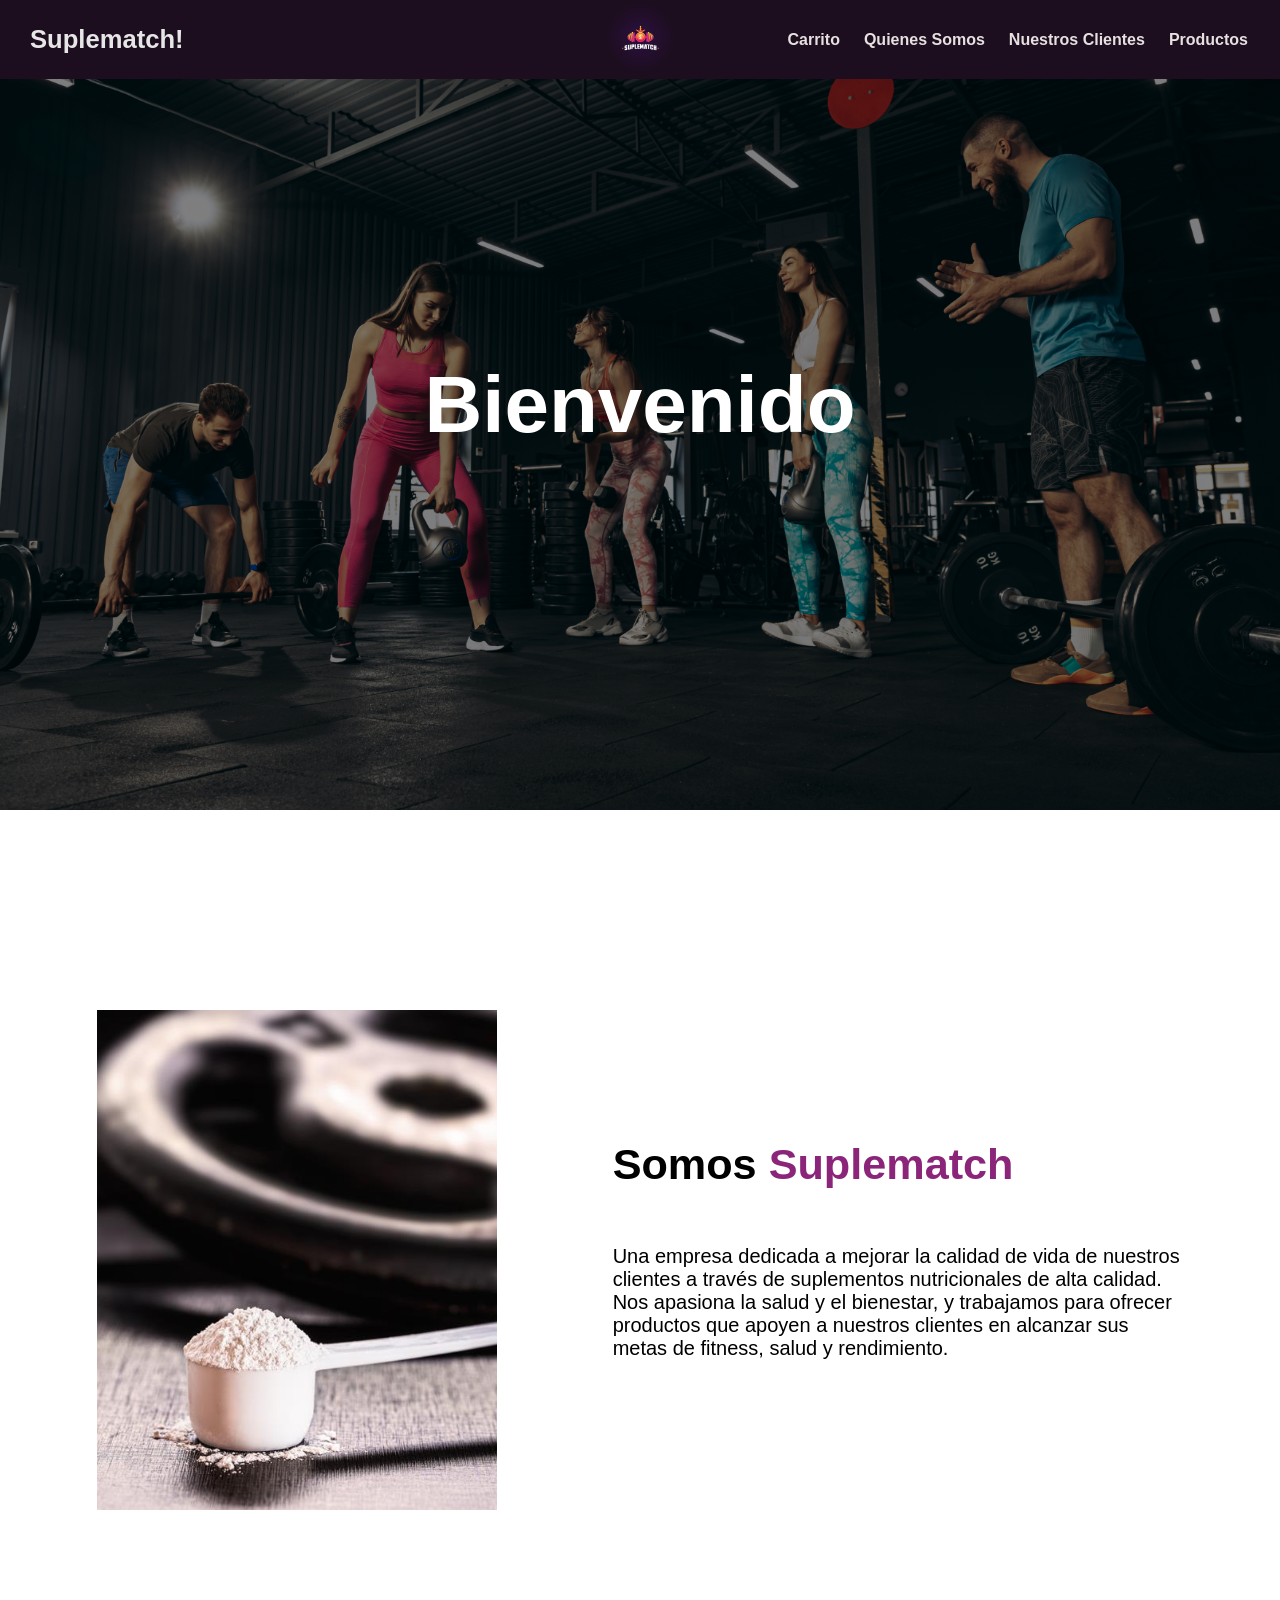
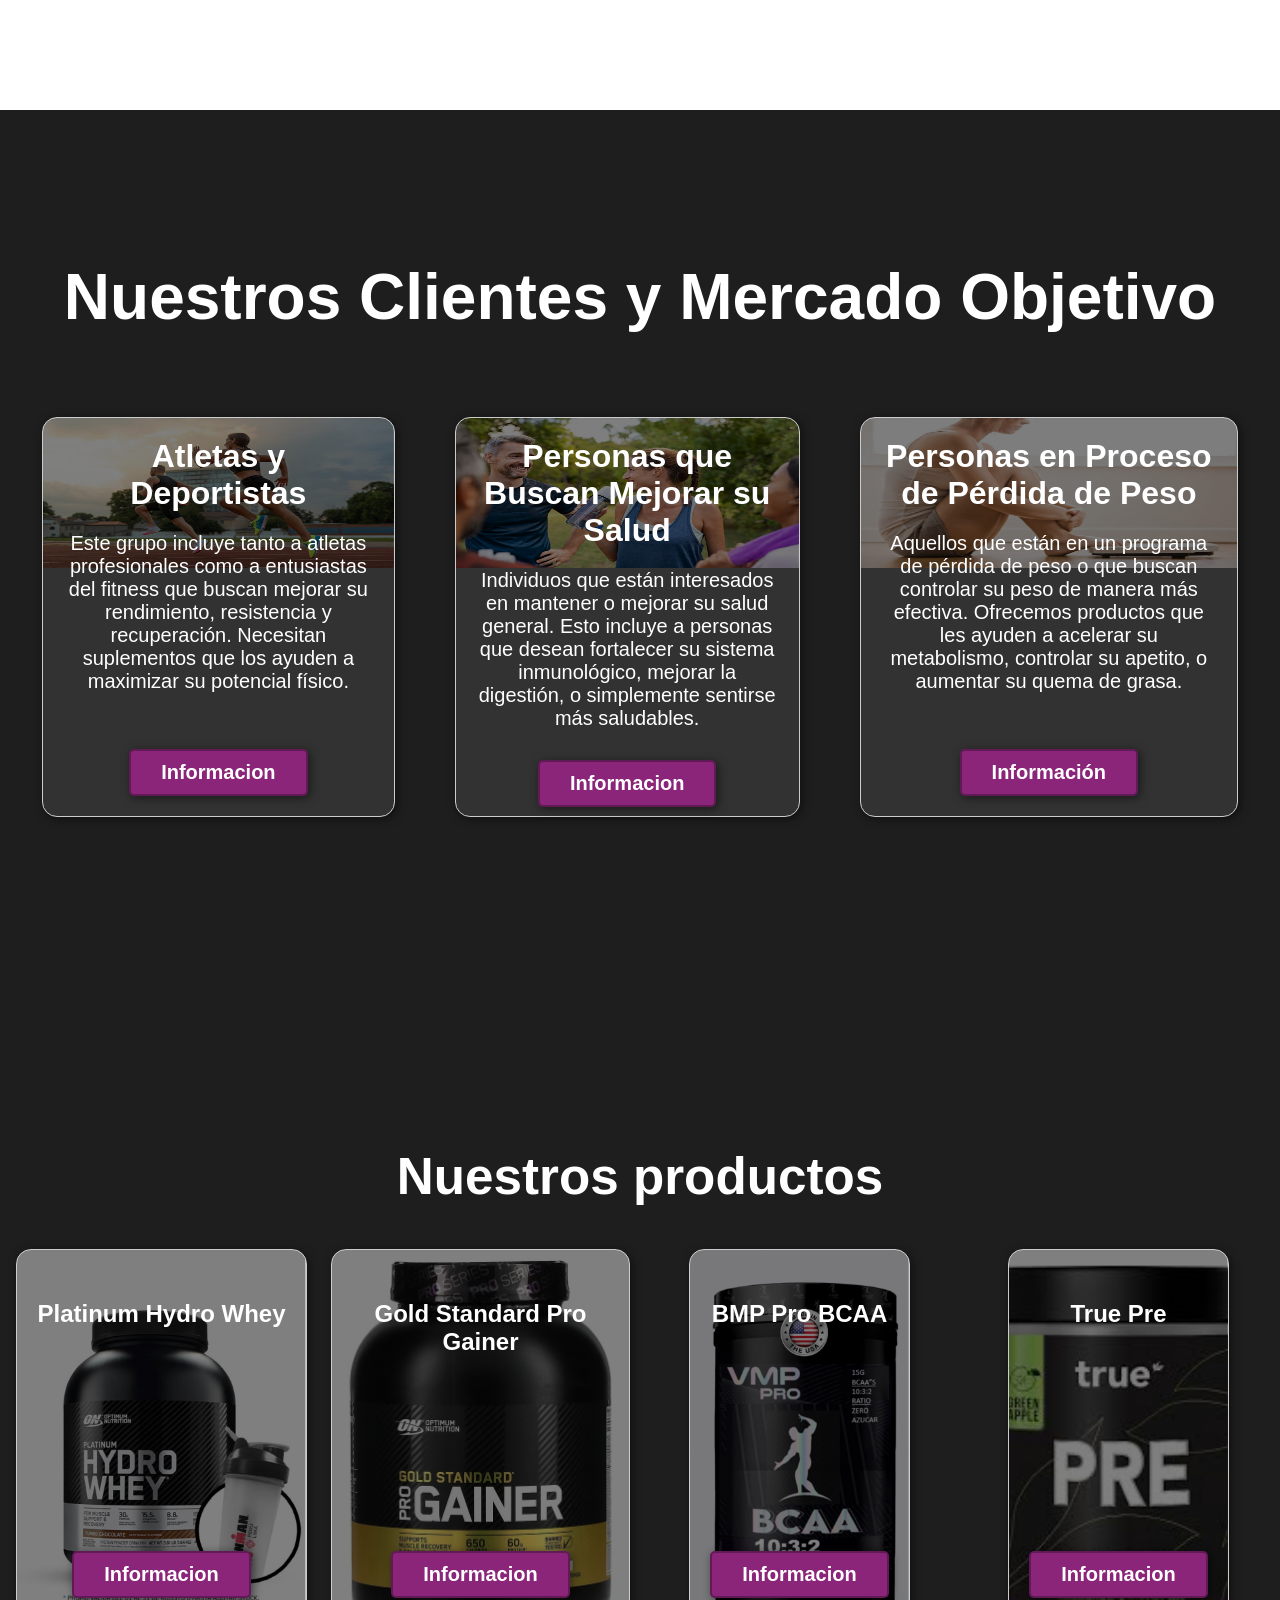
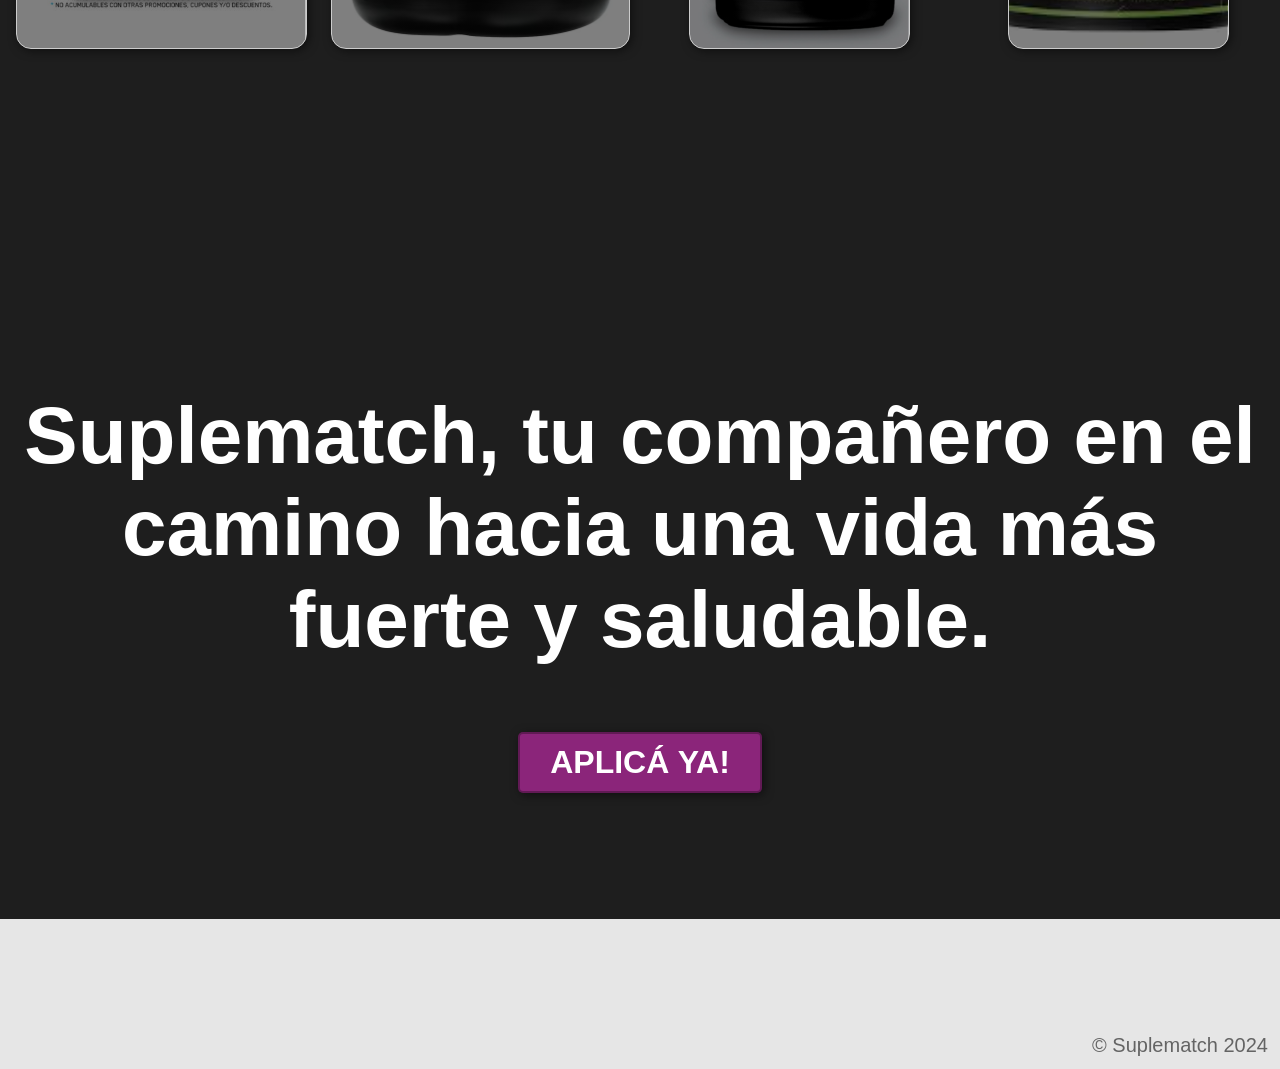
<file: index.html>
<!DOCTYPE html>
<html lang="en">
<head>
    <title>Suplematch</title>
    <link rel="stylesheet" href=/styles/index.css>
    
</head>
<body>
    <header>
        <div class="container">
            <p class="logo">Suplematch!</p>
            <nav>
                <a href="">Carrito</a>
                <a href="#somos-proya">Quienes Somos</a>
                <a href="#nuestros-programas">Nuestros Clientes</a>
                <a href="#nuestros-productos">Productos</a>
            </nav>
        </div>
    </header>

    <section id="hero">
        <h1>Bienvenido</h1> <!--Algo que poner de anuncio de portada-->
    </section>

    <section id="somos-proya">
        <div class="container">
            <div class="img-container"></div>
            <div class="texto">
                <h2>Somos <span class="color-acento">Suplematch</span></h2>
                <p>Una empresa dedicada a mejorar la calidad de vida de nuestros clientes a través de suplementos nutricionales de alta calidad. Nos apasiona la salud y el bienestar, y trabajamos para ofrecer productos que apoyen a nuestros clientes en alcanzar sus metas de fitness, salud y rendimiento.</p>
            </div>
        </div>
    </section>

    <section id="nuestros-programas">
        <div class="container">
            <h2>Nuestros Clientes y Mercado Objetivo</h2>
            <div class="programas">
                <div class="carta">
                    <h3>Atletas y Deportistas</h3>
                    <p>Este grupo incluye tanto a atletas profesionales como a entusiastas del fitness que buscan mejorar su rendimiento, resistencia y recuperación. Necesitan suplementos que los ayuden a maximizar su potencial físico.</p>
                    <button>Informacion</button>
                </div>
                <div class="carta">
                    <h3>Personas que Buscan Mejorar su Salud</h3>
                    <p>Individuos que están interesados en mantener o mejorar su salud general. Esto incluye a personas que desean fortalecer su sistema inmunológico, mejorar la digestión, o simplemente sentirse más saludables.</p>
                    <button>Informacion</button>
                </div>
                <div class="carta">
                    <h3>Personas en Proceso de Pérdida de Peso</h3>
                    <p>Aquellos que están en un programa de pérdida de peso o que buscan controlar su peso de manera más efectiva. Ofrecemos productos que les ayuden a acelerar su metabolismo, controlar su apetito, o aumentar su quema de grasa.</p>
                    <button>Información</button>
                </div>  
            </div>
        </div>
    </section>

    <section id="nuestros-productos">
        <div class="container">
            <h2>Nuestros productos</h2>
            <div class="programas">
                <div class="carta">
                    <h3>Platinum Hydro Whey</h3> <!--Usamos css con .carta-->
                    <button onclick="redirectToInfoProductoA()">Informacion</button> <!--Botón actualizado-->
                </div>
                <div class="carta">
                    <h3>Gold Standard Pro Gainer</h3>
                    <button onclick="redirectToInfoProductoB()">Informacion</button>
                </div>
                <div class="carta">
                    <h3>BMP Pro BCAA</h3>
                    <button onclick="redirectToInfoProductoC()">Informacion</button>
                </div>
                <div class="carta">
                    <h3>True Pre</h3>
                    <button onclick="redirectToInfoProductoD()">Informacion</button>
                </div>  
            </div>
        </div>
    </section>

    <section id="final">
        <h2>Suplematch, tu compañero en el camino hacia una vida más fuerte y saludable.</h2>
        <button>APLICÁ YA!</button>
    </section>

    <footer>
        <div class="container">
            <p>&copy; Suplematch 2024</p>
        </div>
    </footer>

    <script src="/scripts/Index.js"></script> <!--Referenciando archivo javascript-->
</body>
</html>
</file>
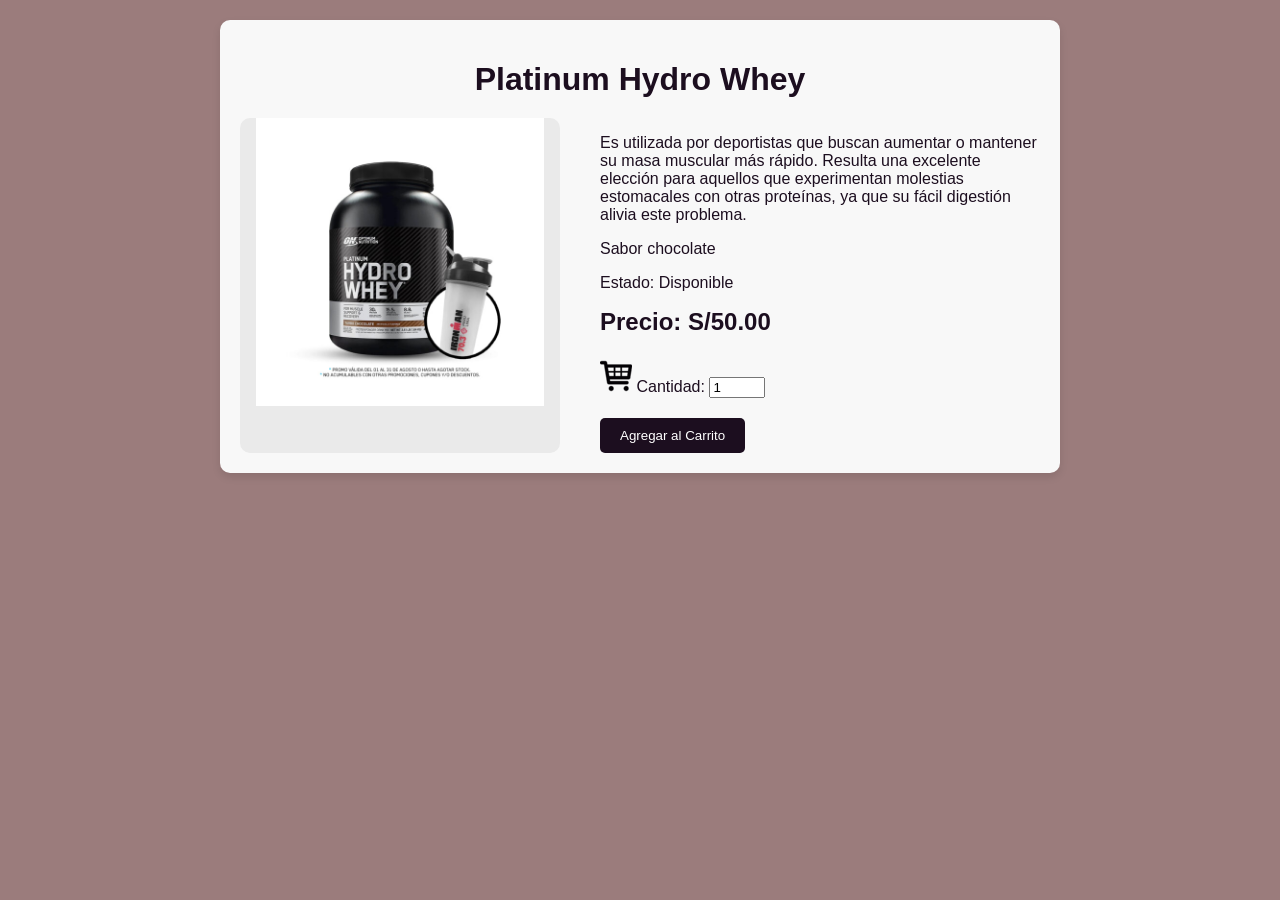
<file: InfoProductoA.html>
<!DOCTYPE html>
<html lang="en">
<head>
    <title>Información del Producto</title>
    <link rel="stylesheet" href=/styles/infoProductoA.css>
</head>
<body>
    <div class="container">
        <h1>Platinum Hydro Whey</h1>
        <div class="product-info">
            <div class="product-image">
                <img src=media/P1_Proteina_Hidrolizada_Hidrowhey.jpg alt="">
            </div>
            <div class="product-details">
                <p>Es utilizada por deportistas que buscan aumentar o mantener su masa muscular más rápido. Resulta una excelente elección para aquellos que experimentan molestias estomacales con otras proteínas, ya que su fácil digestión alivia este problema.</p>
                <p>Sabor chocolate</p>
                <p>Estado: Disponible</p>
                <p class="price">Precio: S/50.00 <!-- Cambia este precio si es necesario --></p>
                <div class="quantity">
                    <img src=media/shoppingcart32px.png alt="">
                    <label for="quantity">Cantidad:</label>
                    <input type="number" id="quantity" name="quantity"  min="1" max="100" value="1">
                </div>
                <button class="add-to-cart">Agregar al Carrito</button>
            </div>
        </div>
    </div>
</body>
</html>
</file>
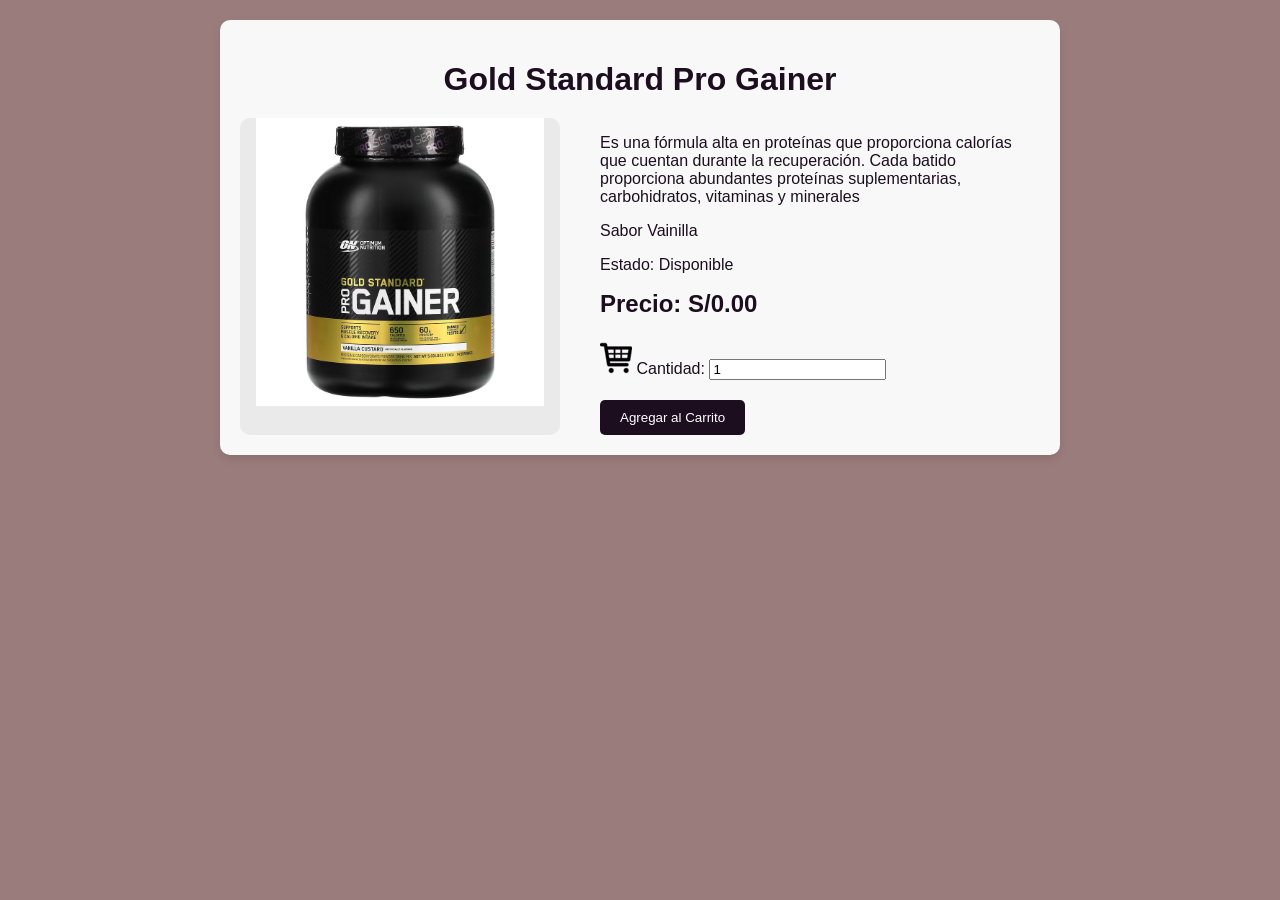
<file: infoProductoB.html>
<!DOCTYPE html>
<html lang="en">
<head>
    <title>Información del Producto</title>
    <link rel="stylesheet" href=/styles/infoProductoB.css>
</head>
<body>
    <div class="container">
        <h1>Gold Standard Pro Gainer</h1>
        <div class="product-info">
            <div class="product-image">
                <img src=media/P2_Gold_Standard_Gainer.jfif alt="">
            </div>
            <div class="product-details">
                <p>Es una fórmula alta en proteínas que proporciona calorías que cuentan durante la recuperación. Cada batido proporciona abundantes proteínas suplementarias, carbohidratos, vitaminas y minerales</p>
                <p>Sabor Vainilla</p>
                <p>Estado: Disponible</p>
                <p class="price">Precio: S/0.00 <!-- Cambia este precio si es necesario --></p>
                <div class="quantity">
                    <img src=media/shoppingcart32px.png alt="">
                    <label for="quantity">Cantidad:</label>
                    <input type="number" id="quantity" name="quantity" min="1" value="1">
                </div>
                <button class="add-to-cart">Agregar al Carrito</button>
            </div>
        </div>
    </div>
</body>
</html>
</file>
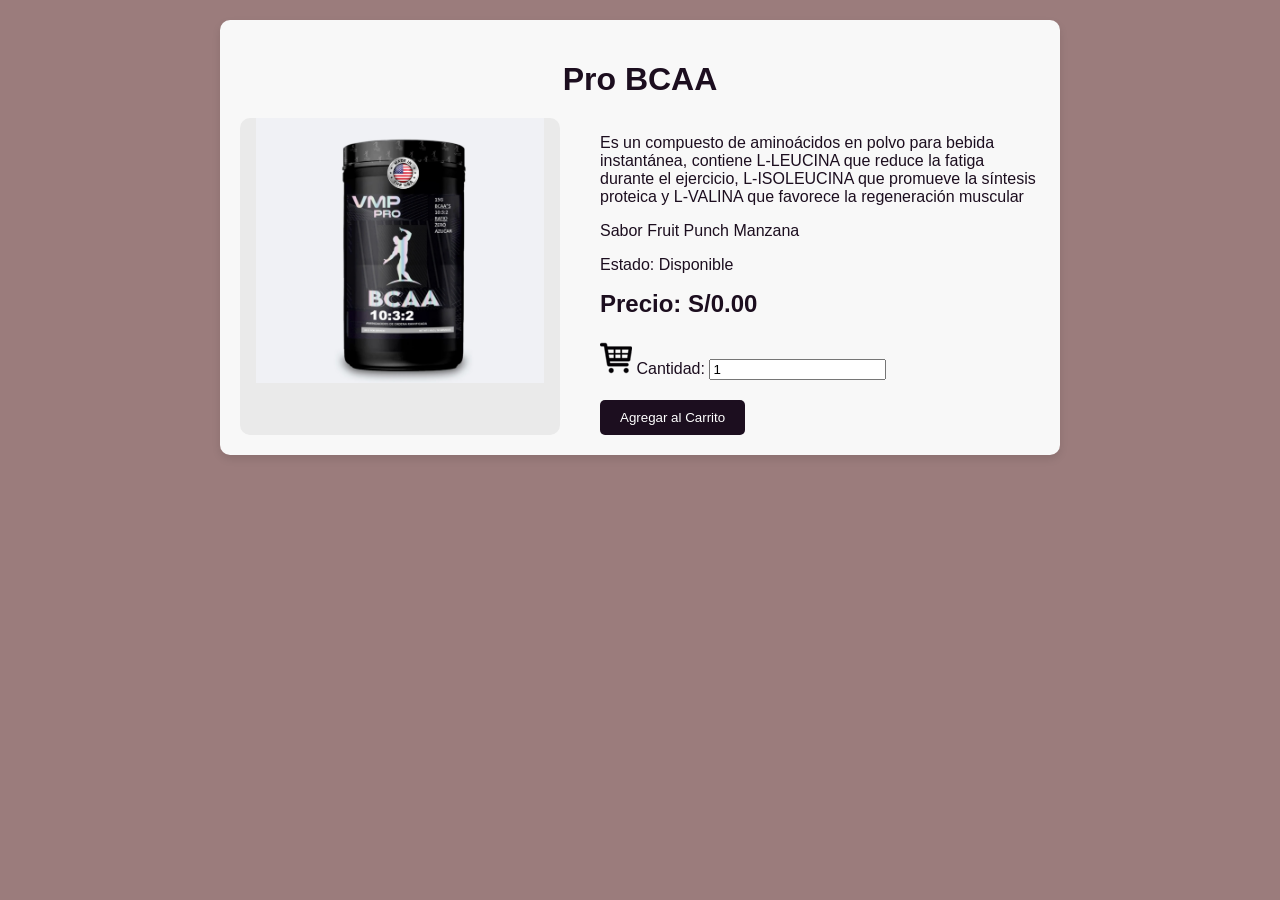
<file: infoProductoC.html>
<!DOCTYPE html>
<html lang="en">
<head>
    <title>Información del Producto</title>
    <link rel="stylesheet" href=/styles/infoProductoC.css>
</head>
<body>
    <div class="container">
        <h1>Pro BCAA</h1>
        <div class="product-info">
            <div class="product-image">
                <img src=media/P3_BCAA.jfif alt="">
            </div>
            <div class="product-details">
                <p>Es un compuesto de aminoácidos en polvo para bebida instantánea, contiene L-LEUCINA que reduce la fatiga durante el ejercicio, L-ISOLEUCINA que promueve la síntesis proteica y L-VALINA que favorece la regeneración muscular</p>
                <p>Sabor Fruit Punch Manzana</p>
                <p>Estado: Disponible</p>
                <p class="price">Precio: S/0.00 <!-- Cambia este precio si es necesario --></p>
                <div class="quantity">
                    <img src=media/shoppingcart32px.png alt="">
                    <label for="quantity">Cantidad:</label>
                    <input type="number" id="quantity" name="quantity" min="1" value="1">
                </div>
                <button class="add-to-cart">Agregar al Carrito</button>
            </div>
        </div>
    </div>
</body>
</html>
</file>
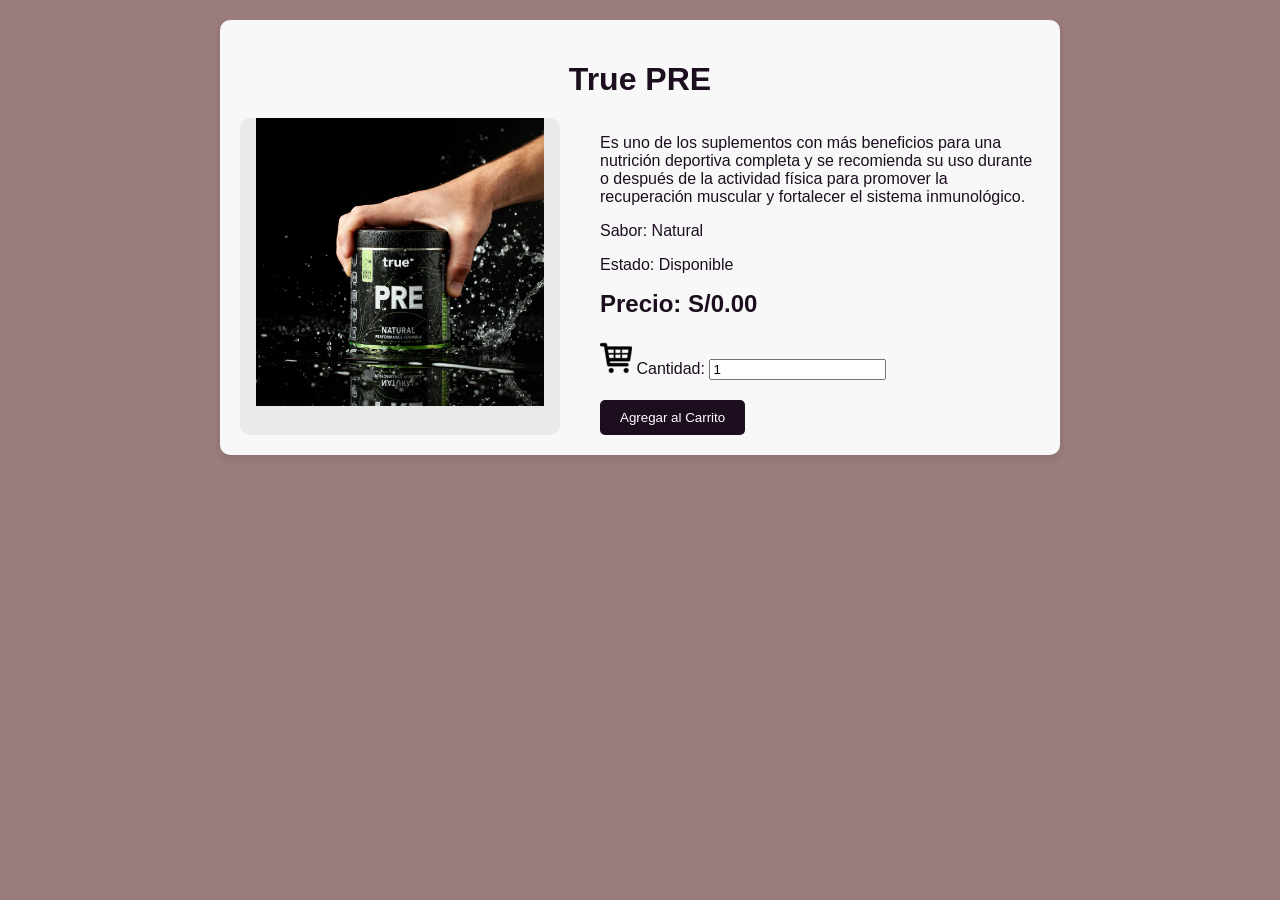
<file: infoProductoD.html>
<!DOCTYPE html>
<html lang="en">
<head>
    <title>Información del Producto</title>
    <link rel="stylesheet" href=/styles/infoProductoD.css>
</head>
<body>
    <div class="container">
        <h1>True PRE</h1>
        <div class="product-info">
            <div class="product-image">
                <img src=media/P4_2_True_pre.jfif alt="">
            </div>
            <div class="product-details">
                <p>Es uno de los suplementos con más beneficios para una nutrición deportiva completa y se recomienda su uso durante o después de la actividad física para promover la recuperación muscular y fortalecer el sistema inmunológico.</p>
                <p>Sabor: Natural</p>
                <p>Estado: Disponible</p>
                <p class="price">Precio: S/0.00 <!-- Cambia este precio si es necesario --></p>
                <div class="quantity">
                    <img src=media/shoppingcart32px.png alt="">
                    <label for="quantity">Cantidad:</label>
                    <input type="number" id="quantity" name="quantity" min="1" value="1">
                </div>
                <button class="add-to-cart">Agregar al Carrito</button>
            </div>
        </div>
    </div>
</body>
</html>
</file>
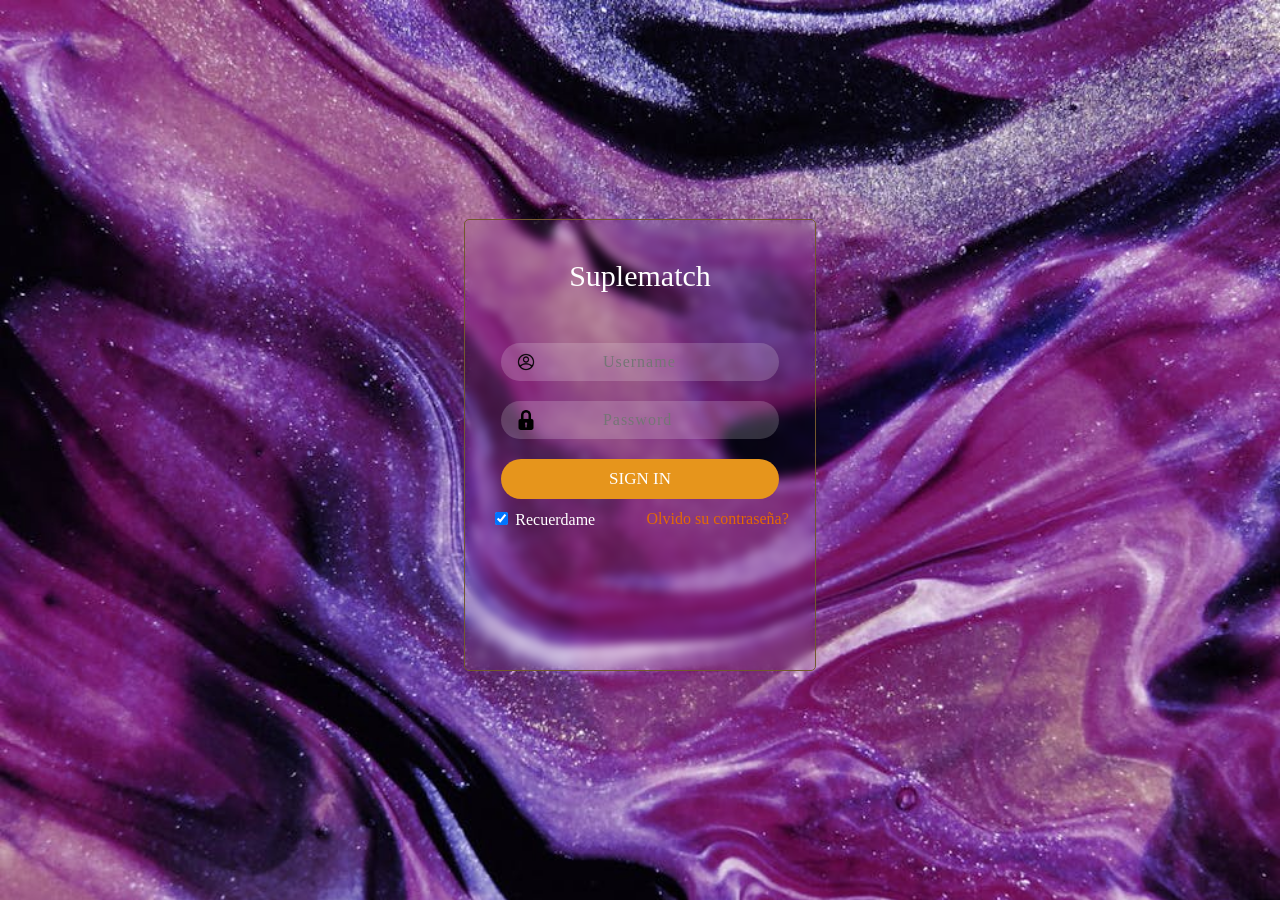
<file: Login.html>
<!--Login de Suplematch-->
<!DOCTYPE html>
<html lang="en">
    <head>
        <meta charset="UTF-8">
        <title>Registro de Usuario</title>
        <link rel="stylesheet" href=/styles/Login.css>
    </head>
    <body>
        <div class="form">
            <h4>Suplematch</h4>
            <div class="login">
                <input type="text" placeholder="Username">
                <input type="password" placeholder="Password">
                <button class="btn" onclick="redirectToHome()">Sign In</button>
            </div>
            <div class="suggests">
                <div class="remember">
                    <input type="checkbox" checked>
                    <span>Recuerdame</span>
                </div>
                <div class="forgot">
                    <span>Olvido su contraseña?</span>
                </div>
            </div>
        </div>
        <script src="/scripts/Login.js"></script>
    </body>
</html>
</file>
